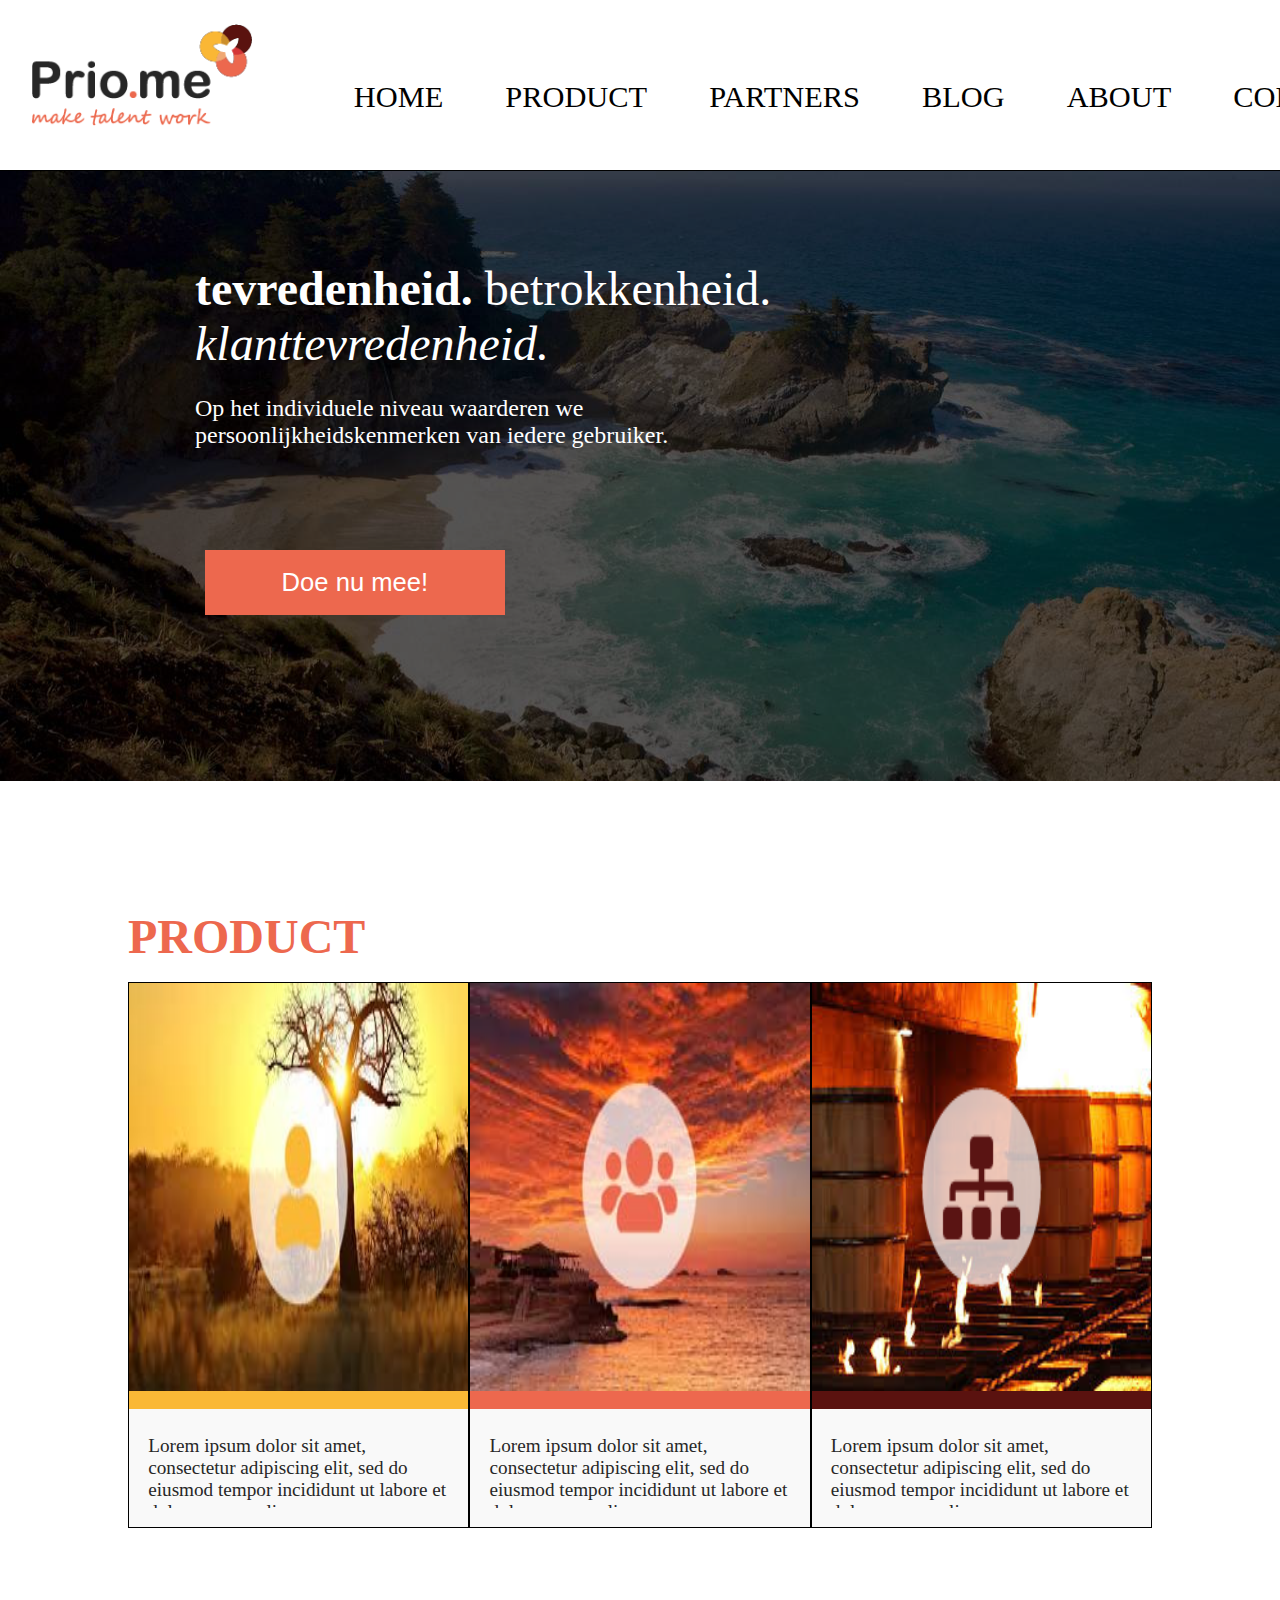
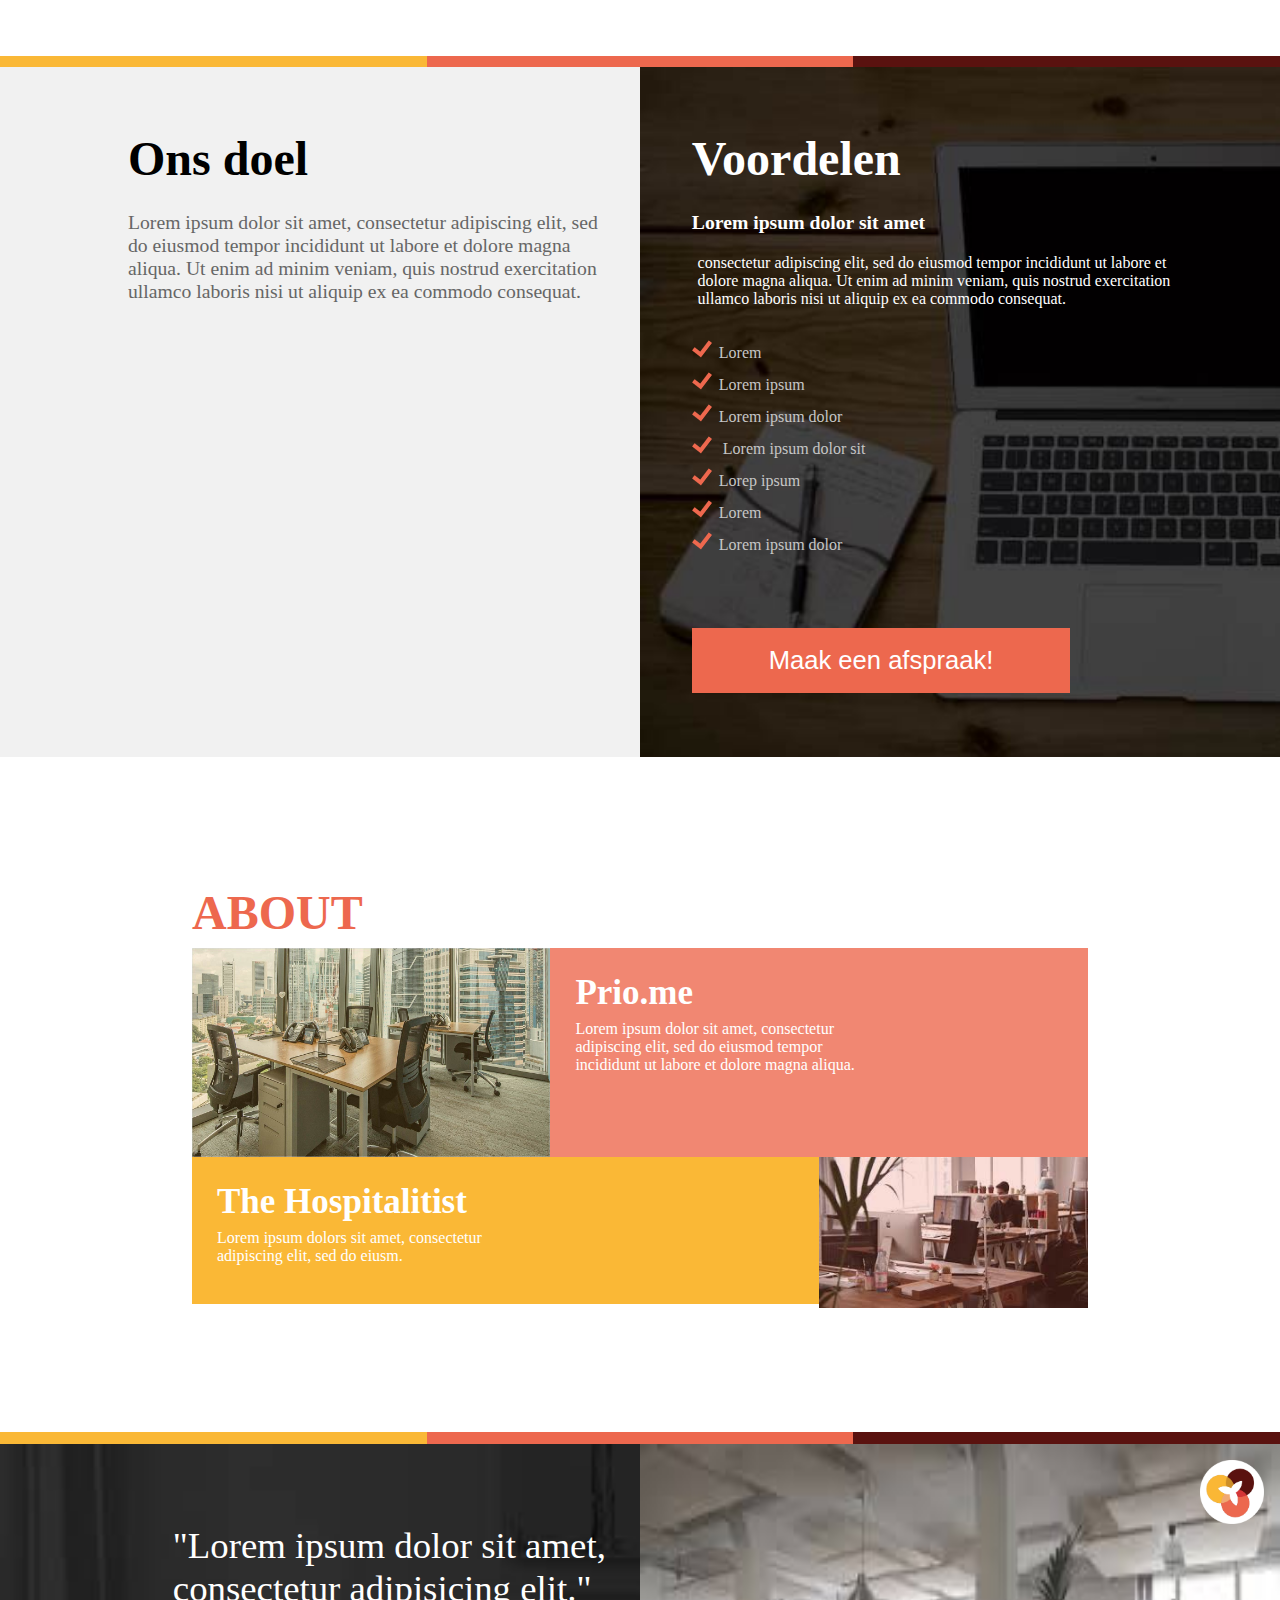
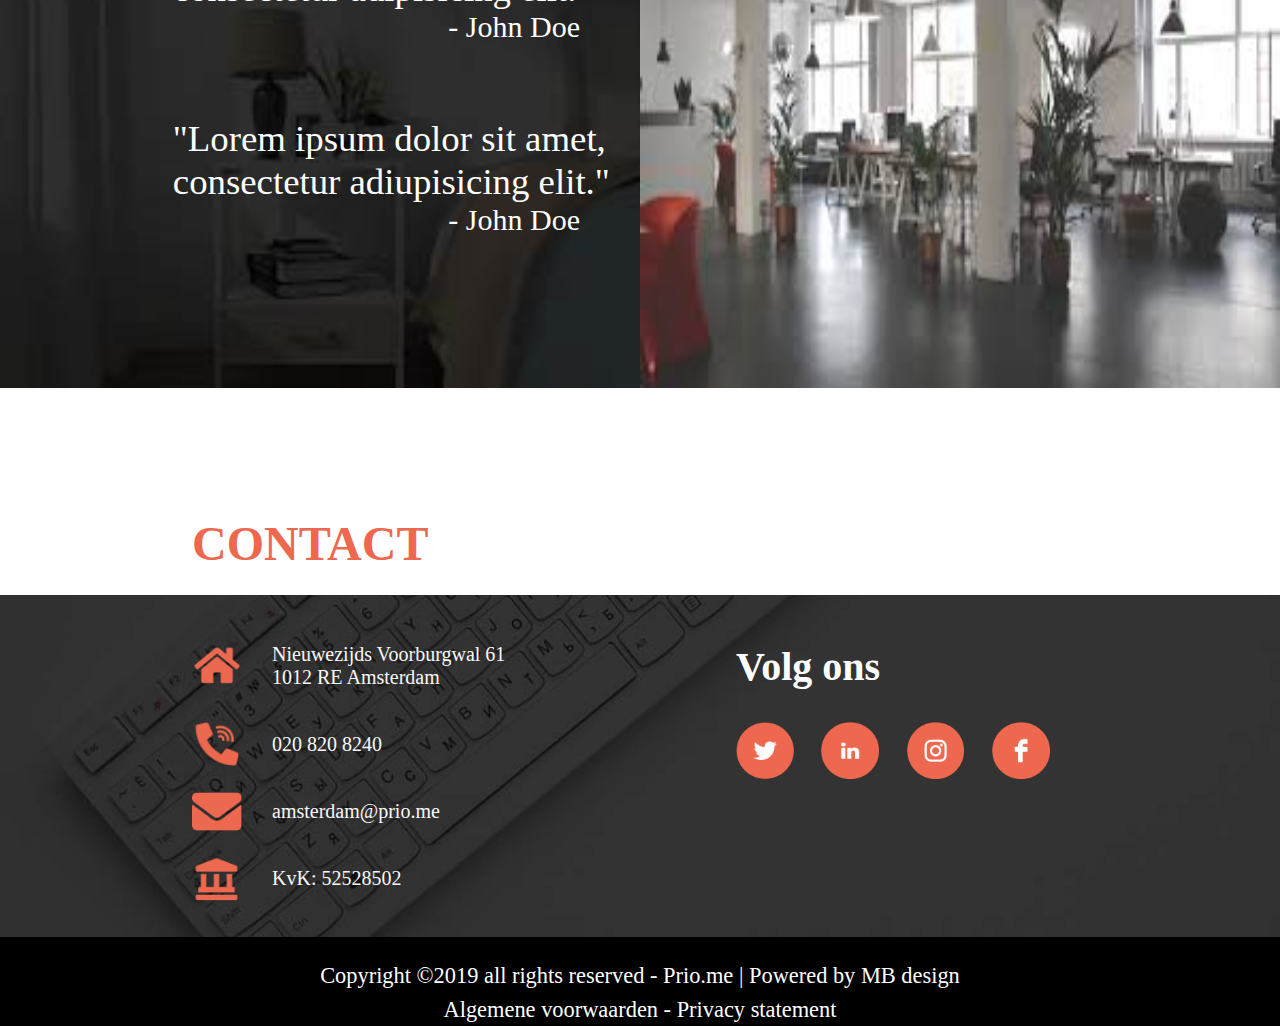
<file: index.html>
<!DOCTYPE html>
<html lang="en">
<head>
    <meta charset="UTF-8">
    <meta name="viewport" content="width=device-width, initial-scale=1">
    <title>Prio.me</title>
    <link rel="stylesheet" href="styles/style.css">
</head>
<body>
   <nav class="classic">
       <ul>
            <li><img src="img/logozwart.png" alt=""></li>
           <li><a href="index.html">HOME</a></li>
           <li><a href="product.html">PRODUCT</a></li>
           <li><a href="#partners">PARTNERS</a></li>
           <li><a href="">BLOG</a></li>
           <li><a href="#about">ABOUT</a></li>
           <li><a href="contact.html">CONTACT</a></li>
       </ul>
   </nav>
    <nav role="navigation" class="mobile">
  <div id="menuToggle">
    <!--
    A fake / hidden checkbox is used as click reciever,
    so you can use the :checked selector on it.
    -->
    <input type="checkbox" name="menu"/>

    <!--
    Some spans to act as a hamburger.

    They are acting like a real hamburger,
    not that McDonalds stuff.
    -->
    <span></span>
    <span></span>
    <span></span>

    <!--
    Too bad the menu has to be inside of the button
    but hey, it's pure CSS magic.
    -->
    <ul id="menu">
      <a href="#"><li>Home</li></a>
      <a href="#"><li>About</li></a>
      <a href="#"><li>Info</li></a>
      <a href="#"><li>Contact</li></a>
      <a href="https://erikterwan.com/" target="_blank"><li>Show me more</li></a>
    </ul>
   </div>
  <img src="img/logozwart.png" alt="">
  <img src="img/engels.png" alt="">
</nav>



    <section class="welcome">
       <p><b>tevredenheid.</b> betrokkenheid. <i>klanttevredenheid.</i> </p>
       <p>Op het individuele niveau waarderen we persoonlijkheidskenmerken van iedere gebruiker.</p>
       <button>Doe nu mee!</button>
   </section>
    <section class="triplets">
      <h2>PRODUCT</h2>
       <article>
           <img src="img/gelefoto.jpg" alt="">
           <p>Lorem ipsum dolor sit amet, consectetur adipiscing elit, sed do eiusmod tempor incididunt ut labore et dolore magna aliqua. </p>
       </article>
       <article>
           <img src="img/rozefoto.jpg" alt="">
           <p>Lorem ipsum dolor sit amet, consectetur adipiscing elit, sed do eiusmod tempor incididunt ut labore et dolore magna aliqua. </p>
       </article>
       <article>
           <img src="img/bruinefoto.png" alt="">
           <p>Lorem ipsum dolor sit amet, consectetur adipiscing elit, sed do eiusmod tempor incididunt ut labore et dolore magna aliqua.</p>
       </article>
   </section>
    <section class="kleuren">
       <article class="geel"><p>hallo</p></article>
       <article class="roze"><p>hallo</p></article>
       <article class="bruin"><p>hallo</p></article>
   </section>
    <section class="blabla">
       <article>
           <h2>Ons doel</h2>
           <p>Lorem ipsum dolor sit amet, consectetur adipiscing elit, sed do eiusmod tempor incididunt ut labore et dolore magna aliqua. Ut enim ad minim veniam, quis nostrud exercitation ullamco laboris nisi ut aliquip ex ea commodo consequat.</p>
       </article>
       <article>
           <h2>Voordelen</h2>
           <p><b>Lorem ipsum dolor sit amet</b></p>
           <p>consectetur adipiscing elit, sed do eiusmod tempor incididunt ut labore et dolore magna aliqua. Ut enim ad minim veniam, quis nostrud exercitation ullamco laboris nisi ut aliquip ex ea commodo consequat.</p>
           <ul>
               <li>Lorem</li>
               <li>Lorem ipsum</li>
               <li>Lorem ipsum dolor</li>
               <li> Lorem ipsum dolor sit</li>
               <li>Lorep ipsum</li>
               <li>Lorem</li>
               <li>Lorem ipsum dolor</li>
           </ul>
           <button>Maak een afspraak!</button>
       </article>
   </section>
    <section class="about" id="about">
       <h2>ABOUT</h2>
       <img src="img/office.jpg" alt="">
       <article>
       <h3>Prio.me</h3>
       <p>Lorem ipsum dolor sit amet, consectetur adipiscing elit, sed do eiusmod tempor incididunt ut labore et dolore magna aliqua.</p>
       </article>
       <article>
       <h3>The Hospitalitist</h3>
       <p>Lorem ipsum dolors sit amet, consectetur adipiscing elit, sed do eiusm.</p>
       </article>
       <img src="img/office2.jpg" alt="">
   </section>
    <section class="kleuren">
       <article class="geel"><p>hallo</p></article>
       <article class="roze"><p>hallo</p></article>
       <article class="bruin"><p>hallo</p></article>
   </section>
    <section class="quotes">
        <article>
            <p>"Lorem ipsum <b>dolor sit amet</b>, consectetur adipisicing elit."</p>
            <p>- John Doe</p>
            <p>"Lorem ipsum dolor sit amet, <b>consectetur adiupisicing</b> elit."</p>
            <p>- John Doe</p>
        </article>
        <article>
           <img src="img/loslogometwit.png" alt="">
            <img src="img/office%20background2.jpeg" alt="">

        </article>
    </section>
    <section class="partners" id="partners">
      <h2>PARTNERS</h2>
      <button></button><button></button>
       <ul>
           <li><img src="img/linkedin%20.png" alt=""></li>
           <li><img src="img/partner2.png" alt=""></li>
           <li><img src="img/partner3.jpg" alt=""></li>
           <li><img src="img/partner4.png"
            alt=""></li>
       </ul>
    </section>
    <section class="info">
        <h2>CONTACT</h2>
        <section class="infos">
           <article>
                <ul>
                    <li>Nieuwezijds Voorburgwal 61 <br>
                    1012 RE Amsterdam</li>
                    <li>020 820 8240</li>
                    <li>amsterdam@prio.me</li>
                    <li>KvK: 52528502</li>
                </ul>
        </article>
        <article class="socials">
            <h3>Volg ons</h3>
            <ul>
                <li><img src="img/twitter.png" alt=""></li>
                <li><img src="img/linkedinsocial.png" alt=""></li>
                <li><img src="img/insta.png" alt=""></li>
                <li><img src="img/facebook.png" alt=""></li>
            </ul>
        </article>
        </section>
    </section>
    <footer>
            <p>Copyright ©2019 all rights reserved - Prio.me | Powered by MB design <br>
            Algemene voorwaarden - Privacy statement</p>
    </footer>
</body>
</html>
</file>
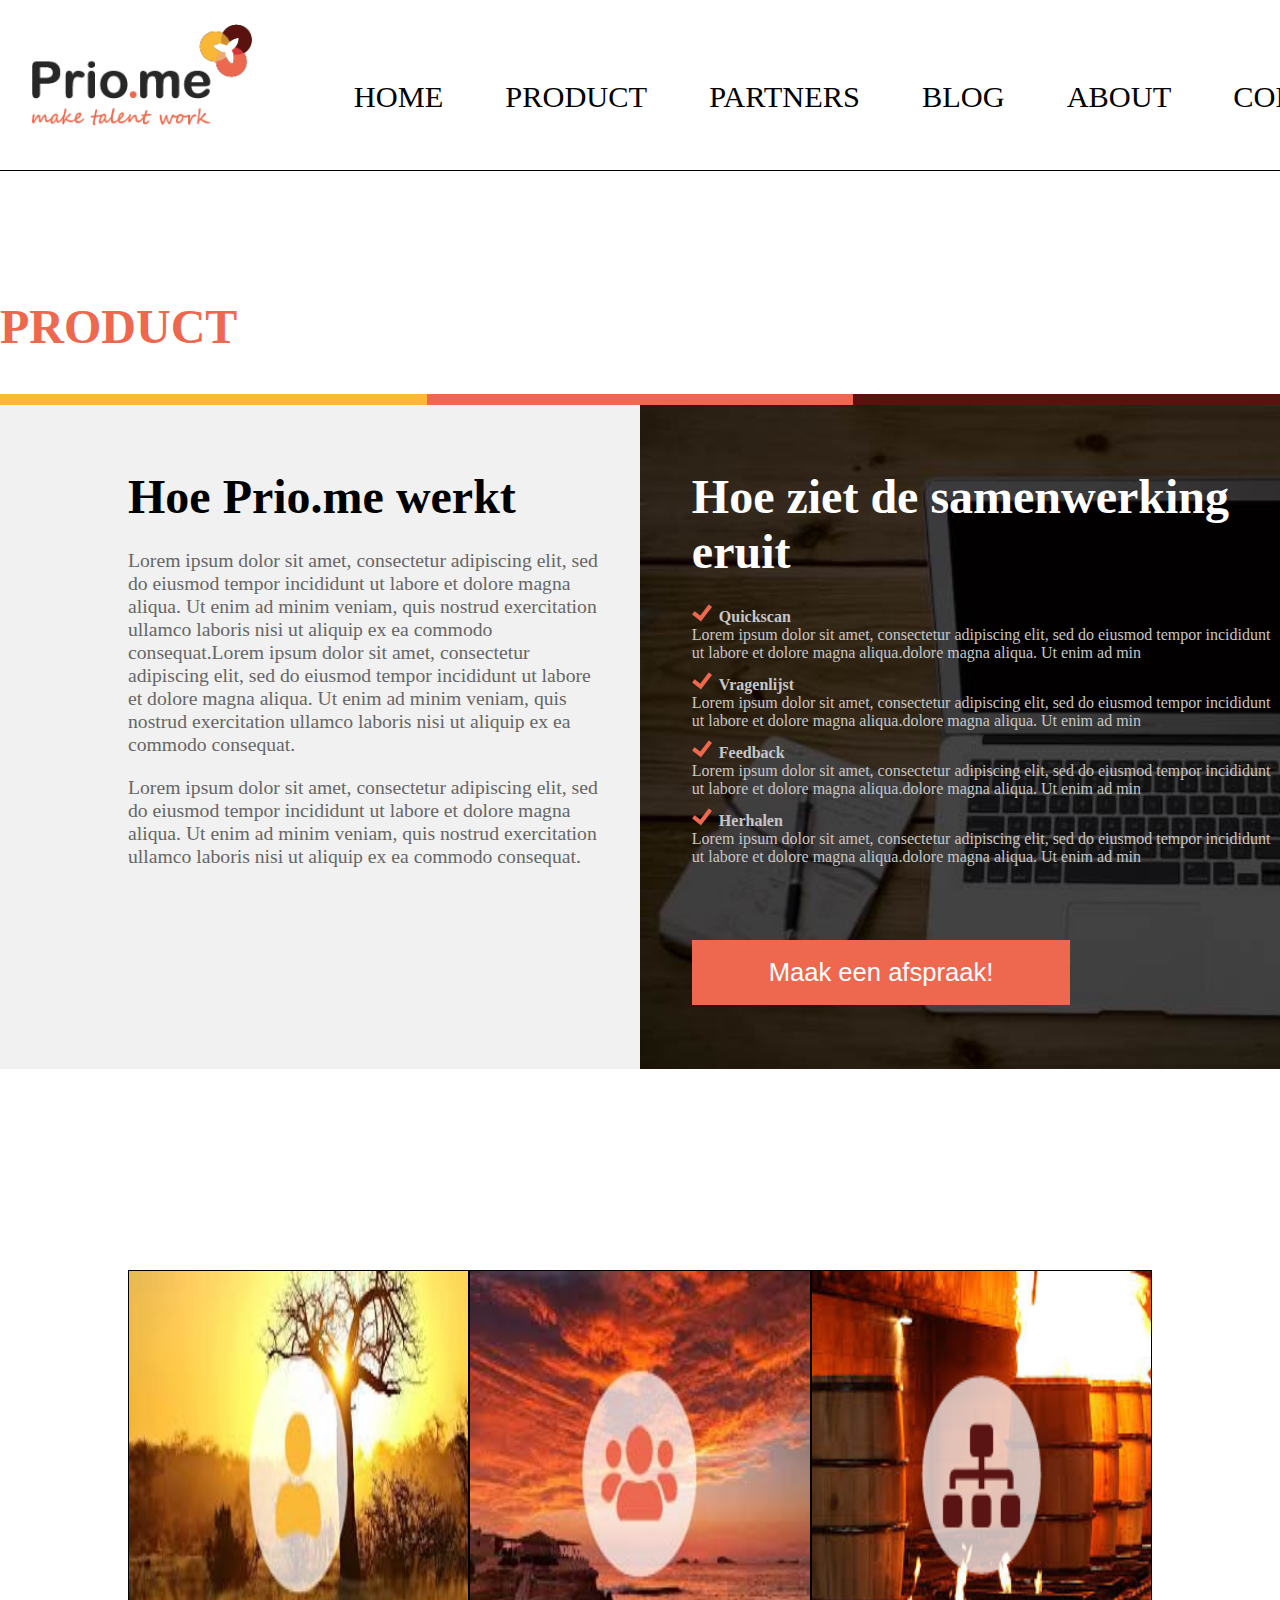
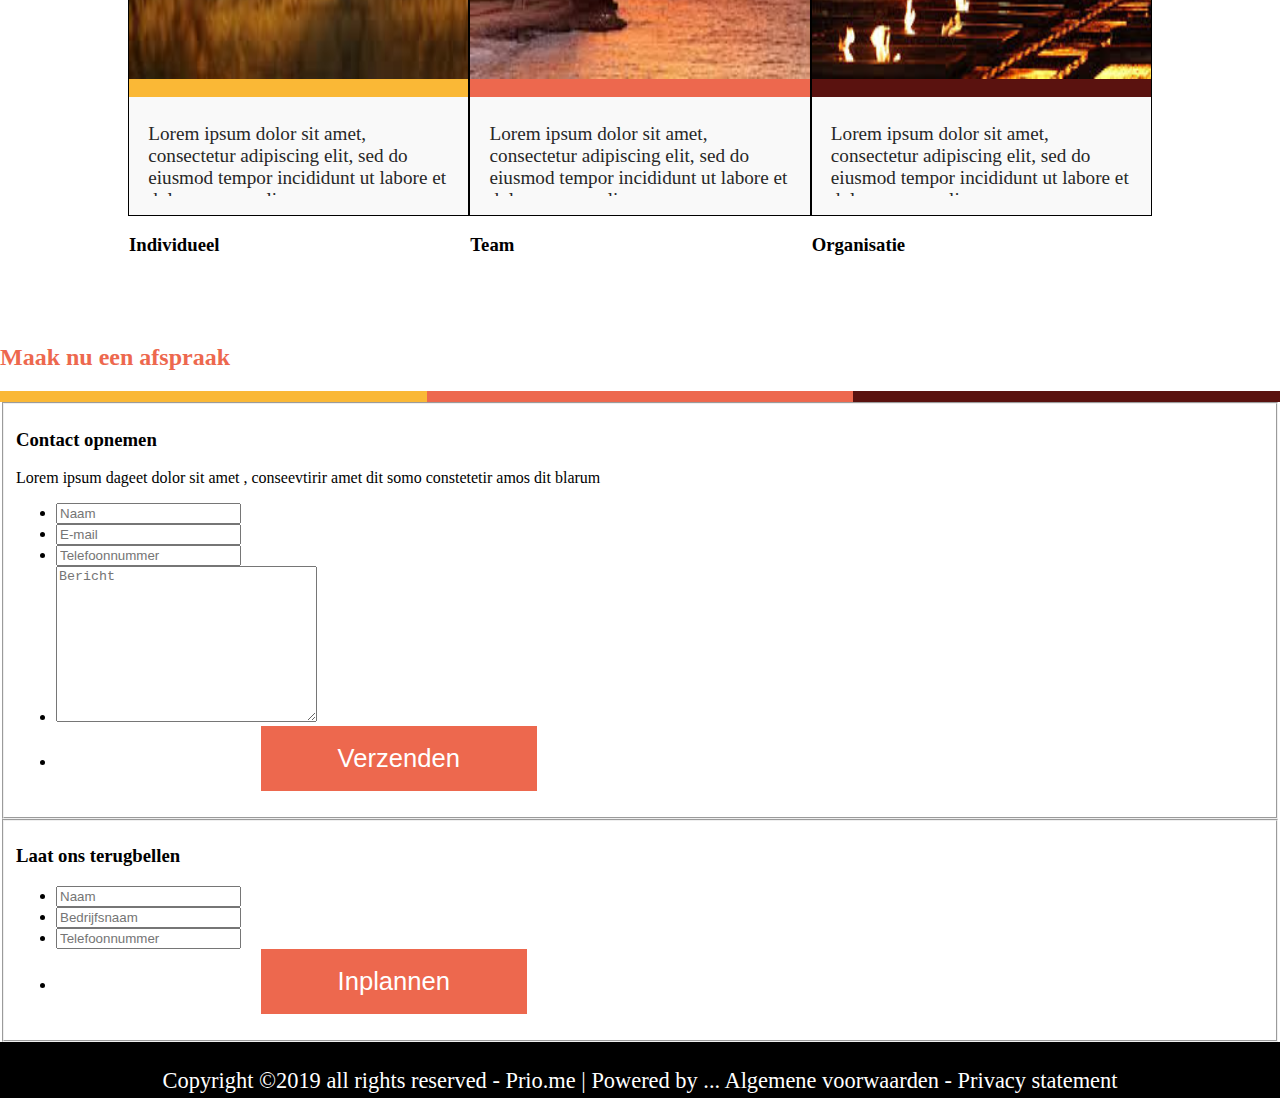
<file: product.html>
<!DOCTYPE html>
<html lang="en">
<head>
    <meta charset="UTF-8">
    <title>Product</title>
    <link rel="stylesheet" href="styles/product.css">
</head>
<body>
    <nav>
       <ul>
            <li><img src="img/logozwart.png" alt=""></li>
           <li><a href="index.html">HOME</a></li>
           <li><a href="product.html">PRODUCT</a></li>
           <li><a href="#partners">PARTNERS</a></li>
           <li><a href="">BLOG</a></li>
           <li><a href="#about">ABOUT</a></li>
           <li><a href="contact.html">CONTACT</a></li>
       </ul>
   </nav>
   <h2 class="start">PRODUCT</h2>
   <section class="kleuren">
       <article class="geel"><p>hallo</p></article>
       <article class="roze"><p>hallo</p></article>
       <article class="bruin"><p>hallo</p></article>
   </section>
   <section class="blabla">
       <article>
           <h2>Hoe Prio.me werkt</h2>
           <p>Lorem ipsum dolor sit amet, consectetur adipiscing elit, sed do eiusmod tempor incididunt ut labore et dolore magna aliqua. Ut enim ad minim veniam, quis nostrud exercitation ullamco laboris nisi ut aliquip ex ea commodo consequat.Lorem ipsum dolor sit amet, consectetur adipiscing elit, sed do eiusmod tempor incididunt ut labore et dolore magna aliqua. Ut enim ad minim veniam, quis nostrud exercitation ullamco laboris nisi ut aliquip ex ea commodo consequat.</p>
           <p>Lorem ipsum dolor sit amet, consectetur adipiscing elit, sed do eiusmod tempor incididunt ut labore et dolore magna aliqua. Ut enim ad minim veniam, quis nostrud exercitation ullamco laboris nisi ut aliquip ex ea commodo consequat.</p>
       </article>
       <article>
           <h2>Hoe ziet de samenwerking eruit</h2>
           <ul>
               <li><b>Quickscan</b><br>Lorem ipsum dolor sit amet, consectetur adipiscing elit, sed do eiusmod tempor incididunt ut labore et dolore magna aliqua.dolore magna aliqua. Ut enim ad min</li>
               <li><b>Vragenlijst</b><br>Lorem ipsum dolor sit amet, consectetur adipiscing elit, sed do eiusmod tempor incididunt ut labore et dolore magna aliqua.dolore magna aliqua. Ut enim ad min</li>
               <li><b>Feedback</b><br>Lorem ipsum dolor sit amet, consectetur adipiscing elit, sed do eiusmod tempor incididunt ut labore et dolore magna aliqua.dolore magna aliqua. Ut enim ad min</li>
               <li><b>Herhalen</b><br>Lorem ipsum dolor sit amet, consectetur adipiscing elit, sed do eiusmod tempor incididunt ut labore et dolore magna aliqua.dolore magna aliqua. Ut enim ad min</li>
           </ul>
           <button>Maak een afspraak!</button>
       </article>
   </section>
   <section class="triplets">
       <article>
           <img src="img/gelefoto.jpg" alt="">
           <h3>Individueel</h3>
           <p>Lorem ipsum dolor sit amet, consectetur adipiscing elit, sed do eiusmod tempor incididunt ut labore et dolore magna aliqua. </p>
       </article>
       <article>
          <h3>Team</h3>
           <img src="img/rozefoto.jpg" alt="">
           <p>Lorem ipsum dolor sit amet, consectetur adipiscing elit, sed do eiusmod tempor incididunt ut labore et dolore magna aliqua. </p>
       </article>
       <article>
          <h3>Organisatie</h3>
           <img src="img/bruinefoto.png" alt="">
           <p>Lorem ipsum dolor sit amet, consectetur adipiscing elit, sed do eiusmod tempor incididunt ut labore et dolore magna aliqua.</p>
       </article>
   </section>
   <h2 class="pre">Maak nu een afspraak</h2>
   <section class="kleuren">
       <article class="geel"><p>hallo</p></article>
       <article class="roze"><p>hallo</p></article>
       <article class="bruin"><p>hallo</p></article>
   </section>
  <section class="afspraak">
   <fieldset class="contact">
     <form action="reactie.html">
     <h3>Contact opnemen</h3>
     <p>Lorem ipsum dageet dolor sit amet , conseevtirir amet dit somo constetetir amos dit blarum  </p>
     <ul>
         <li><input type="text" placeholder="Naam" name="naam"></li>
         <li><input type="text" placeholder="E-mail"></li>
         <li><input type="text" placeholder="Telefoonnummer"></li>
         <li><textarea name="bericht" class="text" placeholder="Bericht" id="" cols="30" rows="10"></textarea></li>
         <li><button type="submit">Verzenden</button></li>
     </ul>
      </form>
       </fieldset>
       <fieldset class="bellen">
          <form action="reactie.html">
          <h3>Laat ons terugbellen</h3>
          <ul>
              <li><input type="text" placeholder="Naam"></li>
              <li><input type="text" placeholder="Bedrijfsnaam"></li>
              <li><input type="text" placeholder="Telefoonnummer"></li>
              <li><button type="submit">Inplannen</button></li>
          </ul>
           </form>
       </fieldset>
</section>
<footer>
        <p>Copyright ©2019 all rights reserved - Prio.me | Powered by ...
        Algemene voorwaarden - Privacy statement</p>
</footer>
</body>
</html>
</file>
<file: styles/style.css>
body {
    font-family: Calibri;
    margin: 0em;
    padding: 0em;
    background-color: white;

}

nav.classic {
    border-bottom: 1px solid black;
    background-color: white;
    margin-top: 0em;
    padding-top: 0em;
    max-width: 100vw;
}
nav.mobile {
    display: none;
}

nav ul {
    list-style: none;
    display: flex;
    max-width: 100vw;
    margin-bottom: 0em;
}

nav ul li {
    padding-top: 4em;
    padding-right: 5%;
}

nav ul li:last-of-type {
    padding-right: 0;
}

nav ul li img {
    position: relative;
    bottom: 2.5em;
    padding-left: 0;
    margin-left: 0;
    right: 2.5em;
    height: 8vw;
    width: auto;
    margin-right: 0em;
    padding-right: 0;
}

nav ul li a {
    font-size: 1.9em;
    text-decoration: none;
    color: black;
}

nav ul li:first-of-type {
    padding-top: 3em;
    padding-left: 2em;
}

nav ul li a:active {
    color: #ed684E;
    text-decoration: underline;
}

nav ul li a:hover {
    color: #ED684E;
}
nav ul li:nth-of-type(2) {
    padding-left: 0'

}
section.welcome {
    width: 100vw;
    background-color: black;
    background-image: url(../img/headerfoto.png);
    background-repeat: no-repeat;
    background-size: cover;
    margin-bottom: 10%;

}

.welcome p:first-of-type {
    color: white;
    margin-left: 195px;
    padding-top: 7%;
    font-size: 3em;
    width: 50%;
    margin-bottom: 0em;
    margin-top: 0;
}

.welcome p:nth-of-type(2) {
    color: white;
    margin-left: 195px;
    font-size: 1.5em;
    width: 50%;
}

.welcome h2 {
    padding-top: 4em;
}

.welcome button {
    margin-top: 3em;
    margin-bottom: 13%;
}

h2 {
    color: #ED684E;
}

button {
    padding: 0.7em 3em;
    background-color: #ED684E;
    border: none;
    color: white;
    font-size: 1.6em;
    margin-left: 8em;
}

.triplets {
    display: grid;
    grid-template-columns: 1fr 1fr 1fr;
    grid-template-rows: 73px 90%;
    margin-left: 10%;
    margin-right: 10%;
    margin-bottom: 10%;

}

.triplets article {
    display: inline;
    height: auto;
    height: 34em;
    border: 1px solid black;
}

.triplets article p {
    padding: 25px;
    overflow: hidden;
}

.triplets article:first-of-type {
    grid-area: 2/1/3/2;
}

.triplets article:first-of-type img {
    border-bottom: 18px solid #FAB836;
    height: 100%;
    width: 100%
}

.triplets article:nth-of-type(2) {
    grid-area: 2/2/3/3;
}

.triplets article:nth-of-type(2) img {
    border-bottom: 18px solid #ED684E;
    height: 100%;
    width: 100%;
}

.triplets article:last-of-type {
    grid-area: 2/3/3/4;
}

.triplets article:last-of-type img {
    border-bottom: 18px solid #5A120F;
    height: 100%;
    width: 100%;
}

.triplets h2 {
    font-size: 3em;
    margin-top: 0em;
    padding-bottom: 0em;
}

.triplets article {
    display: grid;
    grid-template-columns: 100%;
    grid-template-rows: 75% 25%;
    background-color: #F9F9F9;
}

.triplets article img {
    grid-area: 1/1/2/2;
}

.triplets article p {
    grid-area: 2/1/3/2;
    padding-left: 1em;
    padding-right: 1em;
    font-size: 1.2em;
    color: #272727;
}

.kleuren {
    display: grid;
    grid-template-columns: 1fr 1fr 1fr;
}

.kleuren article {

    margin: 0em;
    padding: 0em;
    height: 0.7em;
}

.kleuren article p {
    visibility: hidden;
}

.geel {
    background-color: #FAB836;
}

.roze {
    background-color: #ED684E;
}

.bruin {
    background-color: #5A120F;
}

.blabla {
    width: 100vw;
    display: grid;
    grid-template-columns: 1fr 1fr;
    grid-template-rows: 100%;
    margin-bottom: 10%;
    height: auto;
}

.blabla article:first-of-type {
    grid-area: 1/1/2/2;
    background-color: #f1f1f1;
    color: #666666;
}

.blabla article:last-of-type {
    grid-area: 1/2/2/3;
    background-color: black;
    color: #c6c6c6;
    background-image: url(../img/laptop.jpg);
    background-repeat: no-repeat;
    background-size: cover;


}

.blabla article:first-of-type h2 {
    padding-left: 20%;
    color: black;
    font-size: 3em;
    padding-top: 4rem;
    padding-bottom: 25px;
    margin-bottom: 0;
    margin-top: 0;
}

.blabla article:first-of-type p {
    padding-left: 20%;
    padding-right: 2em;
    padding-top: 0em;
    margin-top: 0em;
    font-size: 1.23em;
    overflow: hidden;
}

.blabla article:last-of-type h2 {
    font-size: 3em;
    padding-left: 8.1%;
    padding-top: 4rem;
    color: white;
    padding-bottom: 25px;
    margin-bottom: 0;
    margin-top: 0;
}

.blabla article:last-of-type p:first-of-type {
    color: white;
    padding-right: 20%;
    padding-left: 8.1%;
    padding-top: 0;
    margin-top: 0;
    font-size: 1.23em
}

.blabla article:last-of-type p:last-of-type {
    color: white;
    padding-right: 20%;
    padding-left: 3.6em;
    padding-top: 0;
    margin-top: 0;
    margin-bottom: 0;
}

.blabla article:last-of-type ul {
    list-style-image: url(../img/checkmark.png);
    list-style-position: inside;
    padding-left: 8.1%;
    margin-top: 0em;
    margin-bottom: 0em;
    padding-bottom: 4rem;
}

.blabla article:last-of-type button {
    margin-left: 8.1%;
    margin-top: 0em;
    margin-bottom: 10%;
}

.blabla article:last-of-type p:last-of-type {
    padding-bottom: 2em;
    font-weight: 100;
    padding-right: 15%;
}

.blabla article:last-of-type p:first-of-type {
    font-weight: 900;
}

.blabla article:last-of-type ul li {
    margin-bottom: 10px;
}

.about {
    display: grid;
    grid-template-columns: 4fr 3fr 3fr;
    grid-template-rows: 15% 50% 35%;
    margin-left: 15%;
    margin-right: 15%;
    margin-bottom: 10%;

}

.about img:first-of-type {
    grid-area: 2/1/3/2;
    width: 100%;
    height: 100%
}

.about h2 {
    font-size: 3em;
    grid-area: 1/1/2/4;
    margin-top: 0;
}

.about article:first-of-type {
    grid-area: 2/2/3/4;
    background-color: #F18772;
    color: white;
}

.about article:last-of-type {
    grid-area: 3/1/4/3;
    color: white;
    background-color: #FAB836;
    height: 100%;
}

.about img:last-of-type {
    grid-area: 3/3/4/4;
    width: 100%;
}

.about article:first-of-type p {
    padding-right: 14em;
    margin-right: 0;
    padding-bottom: 9%
}

.about article:last-of-type p {
    padding-right: 19em;
    margin-bottom: 2em;
}

.about article h3 {
    color: white;
    padding-left: 1em;
    font-size: 35px;
    padding-top: 25px;
    padding-left: 25px;
    padding-bottom: 0.2em;
    margin-bottom: 0;
    margin-top: 0;
    margin-left: 0;
}

.about article p {
    padding-left: 25px;
    padding-top: 0;
    margin-top: 0;
    margin-bottom: 0;
}

.quotes {
    display: grid;
    grid-template-columns: 1fr 1fr;
    height: 34em;
    margin-bottom: 10%;
}

.quotes article:first-of-type {
    background-color: black;
    color: white;
    font-size: 3em;
    font-weight: 100;
    background-image: url(../img/random.jpg);
    background-repeat: no-repeat;
    background-size: cover;
}

.quotes article:last-of-type img:last-of-type {
    width: 100%;
    height: 100%;
}

.quotes article:nth-of-type(2) img:first-of-type {
    height: 4em;
    width: 4em;
    position: absolute;
    right: 1em;
    padding-top: 1em;

}

.quotes article:first-of-type p:first-of-type {
    padding-top: 5rem;
    font-size: 2.3rem;
    margin-top: 0px !important;
    margin-bottom: 0px;
    font-weight: 100;
    padding-left: 27%;
    margin-right: 0em;
}

.quotes article:first-of-type p:nth-of-type(2) {
    font-size: 30px;
    text-align: right;
    padding-right: 2rem;
    margin-top: 0em;
    padding-right: 2em;
}

.quotes article:first-of-type p:nth-of-type(3) {
    padding-top: 1em;
    margin-bottom: 0em;
    font-weight: 100;
    font-size: 2.3rem;
    padding-left: 27%;
    margin-right: 0;
}

.quotes article:first-of-type p:last-of-type {
    font-size: 30px;
    text-align: right;
    padding-right: 2em;
    margin-top: 0em;
}

.quotes article:first-of-type b {
    font-weight: 500;
}

.partners h2 {
    font-size: 3em;
    margin-left: 15%;
    padding-bottom: 4rem;
    margin-bottom: 0;
}

.partners ul {
    list-style: none;
    display: flex;
    justify-content: space-between;
    margin-left: 220px;
    margin-right: 220px;
    padding: 0em;
    margin-top: 0;
    margin-bottom: 0;
}

.partners li {
    display: inline-block;
    margin-right: 0em;
    margin-left: 0em;
    padding-left: 0em;
}

.partners ul li img {
    height: 3em;
    width: auto;
}

.partners {
    margin-bottom: 150px;
    display: none;
}


.partners button {
    background-color: white;
    padding: 2em 2em;
    position: absolute;
    margin: 0em;
    border: 1px solid black;
    border-radius: 50%;
    display: none;
}

.partners button:first-of-type {
    left: 3em;
    background-image: url(../img/arrowleft.png);
    background-size: 33%;
    background-position: center;
    background-repeat: no-repeat;
    border: none;
}

.partners button:last-of-type {
    right: 4em;
    background-image: url(../img/arrowright.png);
    background-size: 33%;
    background-position: center;
    background-repeat: no-repeat;
    border: none;

}


.infos {
    background-color: lightgrey;
    display: grid;
    grid-template-columns: 50% 50%;
    background-image: url(../img/toetsenbord.jpg);
    background-size: cover;
    background-repeat: no-repeat;
    background-position: center;
    color: white;
}

.info h2 {
    font-size: 3em;
    padding-left: 15%;
    padding-bottom: 1.5rem;
    margin-bottom: 0;
    margin-top: 0;
}

.infos ul {
    list-style: none;
    padding-left: 30%;
    margin-top: 0;

}

.infos article:first-of-type {
    grid-area: 1/1/2/2;
}

.socials {
    grid-area: 1/2/2/3;
}

.infos article:first-of-type ul li {
    font-size: 20px;
    color: #f8f8f8;
    font-weight: 100;
    padding-left: 4em;
    padding-bottom: 22px;
    padding-top: 22px;
}

.infos article:first-of-type ul {
    padding-top: 26px;
    padding-bottom: 25px;
    margin-bottom: 0;
}

.infos article:first-of-type ul li:first-of-type {
    background-image: url(../img/huis.png);
    background-repeat: no-repeat;
    background-size: 2.5em;
    background-position: left;

}

.infos article:first-of-type ul li:nth-of-type(2) {
    background-image: url(../img/telefoonoranje.png);
    background-repeat: no-repeat;
    background-size: 2.5em;
    overflow: visible;
    background-position: left;
}

.infos article:first-of-type ul li:nth-of-type(3) {
    background-image: url(../img/emailoranje.png);
    background-repeat: no-repeat;
    background-size: 2.5em;
    background-position: left;
}

.infos article:first-of-type ul li:last-of-type {
    background-image: url(../img/griek.png);
    background-repeat: no-repeat;
    background-size: 2.5em;
    background-position: left;
}

.socials {
    padding-left: 15%;
    padding-right: 15%;
}

.socials h3 {
    font-size: 2.5em;
    padding-top: 3rem;
    margin-top: 0;
    margin-bottom: 2rem;
}

.socials ul {
    display: flex;
    padding-left: 0;
    justify-content: space-between;
    width: 70%;
}

.socials ul li {
    padding-right: 0%;
}

.socials ul li img {
    height: 3.6em;
}

footer {
    margin-bottom: auto;
    background-color: black;
    color: white;
    font-size: 1.4em;
    font-weight: 100;
    overflow: hidden;
}

footer p {
    margin: auto;
    text-align: center;

    overflow: hidden;
    padding-top: 1em;
    line-height: 1.5em;
}





@media (min-width: 100px) and (max-width: 480px) {
    nav.mobile {
        height: 80px;
    }
    nav.mobile img:first-of-type {
        position: absolute;
        width: 30%;
        top: 4px;
        left: 35%;
    }
    nav.mobile img:last-of-type {
        display: none;
    }
    span {
        margin-right: 0;
    }

    a:hover
{
  color: tomato;
}

#menuToggle
{
  display: block;
  position: relative;
  top: 29px;
  left:25px;

}

#menuToggle input
{
  display: block;
  width: 40px;
  height: 32px;
  position: absolute;
  top: -7px;
  left: -5px;

  cursor: pointer !important;

  opacity: 0;
  z-index: 2;
}

#menuToggle input:active {
    border: none;
}

#menuToggle span
{
  display: block;
  width: 33px;
  height: 4px;
  margin-bottom: 5px;
  position: relative;

  background: black;
  border-radius: 3px;
  cursor: pointer !important;

  z-index: 2;

  transform-origin: 4px 0px;

  transition: transform 0.5s cubic-bezier(0.77,0.2,0.05,1.0),
              background 0.5s cubic-bezier(0.77,0.2,0.05,1.0),
              opacity 0.55s ease;
}

#menuToggle span:first-child
{
  transform-origin: 0% 0%;
}

#menuToggle span:nth-last-child(2)
{
  transform-origin: 0% 100%;
}

#menuToggle input:checked ~ span
{
  opacity: 1;
  transform: rotate(45deg) translate(-2px, -1px);
  background: #232323;
}

#menuToggle input:checked ~ span:nth-last-child(3)
{
  opacity: 0;
  transform: rotate(0deg) scale(0.2, 0.2);
}

#menuToggle input:checked ~ span:nth-last-child(2)
{
  transform: rotate(-45deg) translate(0, -1px);
}

#menu
{
  position: absolute;
  width: 300px;
  margin: -100px 0 0 -50px;
  padding: 50px;
  padding-top: 125px;

  background: #ededed;
  list-style: none;
    z-index: 1;


  transform-origin: 0% 0%;
  transform: translate(-100%, 0);

  transition: transform 0.5s cubic-bezier(0.77,0.2,0.05,1.0);
}

#menu li
{
  padding: 10px 0;
  font-size: 22px;
}

#menuToggle input:checked ~ ul
{
  transform: none;
}


    h2 {
        font-size: 2em !important;
    }

    button {
        padding: 0.6em 0.9em;
        font-size: 1.3em;
    }

    .welcome p:first-of-type {
        font-size: 2em;
        padding-left: 0;
        margin-left: 10%;
    }

    .welcome p:last-of-type {
        font-size: 1em;
        margin-left: 10%;
    }

    .welcome button {
        margin-left: 10%;
        padding: 0.5em 1.5em;
    }

    nav.classic {
        display: none;
    }
    nav.mobile {
        display: block;
    }

    .triplets {
        display: grid;
        grid-template-rows: 5em 4fr 4fr 4fr;
        grid-template-columns: 100%;
        margin-left: 10%;
        margin-right: 10%;
        margin-bottom: 15%;
    }

    .triplets article:first-of-type {
        grid-area: 2/1/3/2;
    }

    .triplets article:nth-of-type(2) {
        grid-area: 3/1/4/2;
    }

    .triplets article:last-of-type {
        grid-area: 4/1/5/2;
    }

    .triplets article {
        margin-top: 5%;
        display: grid;
        grid-template-columns: 100%;
        grid-template-rows: 50% 50%;
        height: 20em
    }

    .triplets h2 {
        margin-bottom: 0;
        padding-bottom: 0;
        margin-top: 0;
    }

    .triplets article p {
        margin-bottom: 0;
        padding-bottom: 0;
        height: 5em;
    }

    .blabla {
        display: grid;
        grid-template-rows: 1fr 0.5fr;
        grid-template-columns: 100%;
        margin-bottom: 15%;
    }

    .blabla article:first-of-type {
        grid-area: 2/1/3/2;
        background-color: #f1f1f1;
    }

    .blabla article:first-of-type h2 {
        padding-left: 15%;
    }

    .blabla article:first-of-type p {
        margin-bottom: 0;
        padding-left: 15%;
    }

    .blabla article:last-of-type {
        grid-area: 1/1/2/2;
        padding-left: 15%;
    }

    .blabla article:last-of-type h2 {
        padding-left: 0;
    }

    .blabla article:last-of-type p {
        padding-left: 0;
    }

    .blabla article:last-of-type p:last-of-type {
        padding-left: 0;
    }

    .blabla article:last-of-type ul {
        padding-left: 0;
    }

    .blabla article:last-of-type button {
        margin-left: 0;
    }

    .about {
        display: grid;
        grid-template-columns: 100%;
        grid-template-rows: 5em 10em 10em 10em 10em;
    }

    .about img:first-of-type {
        grid-area: 2/1/3/2;
    }

    .about img:last-of-type {
        grid-area: 4/1/5/2;
        height: 100%
    }

    .about article:first-of-type {
        grid-area: 3/1/4/2;
    }

    .about article:last-of-type {
        grid-area: 5/1/6/2;
    }

    .about article:first-of-type p {
        padding-right: 10%;
        padding-bottom: 0;
        margin-bottom: 0;
        overflow: hidden;
    }

    .about article:last-of-type p {
        padding-right: 10%;
        padding-bottom: 0;
        margin-bottom: 0;
        overflow: hidden;
    }

    .about article h3 {
        padding-top: 0.2em
    }


    .quotes {
        height: auto;
        display: grid;
        grid-template-rows: 1fr 0.75fr;
        grid-template-columns: 100%;
        margin-bottom: 15%;
    }

    .quotes article:first-of-type {
        grid-area: 1/1/2/2;
    }

    .quotes article:last-of-type {
        grid-area: 2/1/3/2;
        height: 100%;
    }

    .quotes article:first-of-type p:first-of-type {
        padding-top: 2em;
    }

    .quotes article:first-of-type p:first-of-type,
    .quotes article:first-of-type p:nth-of-type(3) {
        font-size: 1.8rem;
        padding-left: 10%;
        padding-right: 8%;
    }

    .quotes article:first-of-type p:last-of-type,
    .quotes article:first-of-type p:nth-of-type(2) {
        padding-right: 9%;
        font-size: 1.3rem
    }

    .quotes article:first-of-type p:last-of-type {
        padding-bottom: 2em;
        margin-bottom: 0;
    }

    .partners ul {
        display: flex;
        justify-content: space-between;
        padding-left: 15%;
        margin-left: 15%;
        margin-right: 15%
    }

    .partners ul li:first-of-type {
        padding-left: 0;
        margin-left: 0;
    }

    .infos {
        display: grid;
        grid-template-rows: 1.5fr 1fr;
        grid-template-columns: 100% !important;
        background-image: url(../img/toetsenbord.jpg);
        background-size: cover;
        height: 32em;
    }

    .infos article:first-of-type {
        grid-area: 1/1/2/2;
        padding-bottom: 1em;
    }

    .infos article:first-of-type ul {
        padding-left: 15%;
        padding-right: 15%;
    }

    .infos article:first-of-type ul li {
        width: auto;
    }

    .infos article:first-of-type ul li:first-of-type {
        width: 80%;
    }

    .infos article:first-of-type ul li:nth-of-type(2) {
        text-decoration: none;
    }
    .infos article:first-of-type ul li:nth-of-type(3) {
        background-size: 2.3em;
    }

    .infos article:last-of-type {
        grid-area: 2/1/3/2;
    }

    .socials h3 {
        padding-top: 0;
        margin-bottom: 0.5em;
        font-size: 2em;
        font-weight: 500
    }

    .socials ul li img {
        height: 3em;
    }

    .socials ul li {
        padding-right: 1em
    }

    footer {
        font-size: 0.8em;
    }
}

@media (min-width: 481px) and (max-width: 767px) {}

@media (min-width: 768px) and (max-width: 1025px) {
    h2 {
        font-size: 2.5em !important;
    }

    nav {
        display: none;
    }

    section.welcome {
        margin-bottom: 10%;
    }

    .welcome p:first-of-type {
        margin-left: 10%;
        margin-right: 5%;
        padding-right: 0;
        width: auto;
    }

    .welcome p:last-of-type {
        margin-left: 10%;
        width: auto;
        margin-right: 10%;
    }

    .welcome button {
        margin-left: 10%;
    }

    .triplets {
        margin-bottom: 10%;
    }

    .triplets article {
        display: grid;
        grid-template-rows: 40% 60%;
        grid-template-columns: 100%;
        height: 30em
    }

    .triplets article p {
        margin-bottom: 0;
        height: auto;
        overflow: hidden;
    }

    .blabla {
        margin-bottom: 10%;
    }

    .blabla article:first-of-type h2,
    .blabla article:first-of-type p {
        padding-left: 20%;
    }

    .blabla article:last-of-type h2,
    .blabla article:last-of-type p {
        padding-left: 2rem !important;
        margin-right: 20%;
        padding-right: 0 !important;
    }

    .blabla article:last-of-type ul {
        padding-bottom: 2em
    }

    .blabla article:last-of-type button {
        padding: 0.6em 0.9em;
    }

    .about {
        display: grid;
        grid-template-rows: 20% 40% 40%;
        height: auto;
        margin-left: 10%;
        margin-right: 10%;
        margin-bottom: 10%;
    }

    .about article:first-of-type h3,
    .about article:last-of-type h3 {
        padding-top: 0.4em;
        padding-right: 1em
    }

    .about article:first-of-type p {
        padding-right: 2em;
        overflow: hidden;
    }

    .about article:last-of-type p {
        padding-right: 2em;
        margin-bottom: 1em;
    }

    .quotes {
        margin-bottom: 10%;
        height: auto;
    }

    .quotes article:first-of-type p:first-of-type {
        padding-top: 2em
    }

    .quotes article:first-of-type p:first-of-type,
    .quotes article:first-of-type p:nth-of-type(3) {
        padding-left: 10%;
        font-size: 2rem
    }

    .infos article:first-of-type ul {
        padding-left: 20%;
    }

    .infos article:first-of-type ul li {
        background-size: 2em !important;
        padding-left: 2.5em;
        width: 60%;
    }

    .infos article:first-of-type ul li:first-of-type {
        width: 62%;
    }

    .infos {
        display: grid;
        grid-template-columns: 60% 40%;
    }

    .socials {
        padding-left: 0;
    }

    .socials ul li {
        padding-right: 1em;
    }

    .socials ul li img {
        height: 3em;
    }
}

    a
{
  text-decoration: none;
  color: #232323;

  transition: color 0.3s ease;
}
</file>
<file: styles/product.css>
body {
    font-family: Calibri;
    margin: 0em;
    padding: 0em;
    background-color: white;

}

nav.classic {
    border-bottom: 1px solid black;
    background-color: white;
    margin-top: 0em;
    padding-top: 0em;
    max-width: 100vw;
}
nav.mobile {
    display: none;
}
nav {
    border-bottom: 1px solid black;
}

nav ul {
    list-style: none;
    display: flex;
    max-width: 100vw;
    margin-bottom: 0em;
    padding-bottom: 0px;
}

nav ul li {
    padding-top: 4em;
    padding-right: 5%;
}

nav ul li:last-of-type {
    padding-right: 0;
}

nav ul li img {
    position: relative;
    bottom: 2.5em;
    padding-left: 0;
    margin-left: 0;
    right: 2.5em;
    height: 8vw;
    width: auto;
    margin-right: 0em;
    padding-right: 0;
}

nav ul li a {
    font-size: 1.9em;
    text-decoration: none;
    color: black;
}

nav ul li:first-of-type {
    padding-top: 3em;
    padding-left: 2em;
}

nav ul li a:active {
    color: #ed684E;
    text-decoration: underline;
}

nav ul li a:hover {
    color: #ED684E;
}
nav ul li:nth-of-type(2) {
    padding-left: 0'

}
section.welcome {
    width: 100vw;
    background-color: black;
    background-image: url(../img/headerfoto.png);
    background-repeat: no-repeat;
    background-size: cover;
    margin-bottom: 10%;

}

.welcome p:first-of-type {
    color: white;
    margin-left: 195px;
    padding-top: 7%;
    font-size: 3em;
    width: 50%;
    margin-bottom: 0em;
    margin-top: 0;
}

.welcome p:nth-of-type(2) {
    color: white;
    margin-left: 195px;
    font-size: 1.5em;
    width: 50%;
}

.welcome h2 {
    padding-top: 4em;
}

.welcome button {
    margin-top: 3em;
    margin-bottom: 13%;
}

h2 {
    color: #ED684E;
}
h2.start {
    font-size: 3em;
    margin-top: 10%;
}

button {
    padding: 0.7em 3em;
    background-color: #ED684E;
    border: none;
    color: white;
    font-size: 1.6em;
    margin-left: 8em;
}

.triplets {
    display: grid;
    grid-template-columns: 1fr 1fr 1fr;
    grid-template-rows: 73px 90%;
    margin-left: 10%;
    margin-right: 10%;
    margin-bottom: 10%;

}

.triplets article {
    display: inline;
    height: auto;
    height: 34em;
    border: 1px solid black;
}

.triplets article p {
    padding: 25px;
    overflow: hidden;
}

.triplets article:first-of-type {
    grid-area: 2/1/3/2;
}

.triplets article:first-of-type img {
    border-bottom: 18px solid #FAB836;
    height: 100%;
    width: 100%
}

.triplets article:nth-of-type(2) {
    grid-area: 2/2/3/3;
}

.triplets article:nth-of-type(2) img {
    border-bottom: 18px solid #ED684E;
    height: 100%;
    width: 100%;
}

.triplets article:last-of-type {
    grid-area: 2/3/3/4;
}

.triplets article:last-of-type img {
    border-bottom: 18px solid #5A120F;
    height: 100%;
    width: 100%;
}

.triplets h2 {
    font-size: 3em;
    margin-top: 0em;
    padding-bottom: 0em;
}

.triplets article {
    display: grid;
    grid-template-columns: 100%;
    grid-template-rows: 75% 25%;
    background-color: #F9F9F9;
}

.triplets article img {
    grid-area: 1/1/2/2;
}

.triplets article p {
    grid-area: 2/1/3/2;
    padding-left: 1em;
    padding-right: 1em;
    font-size: 1.2em;
    color: #272727;
}

.kleuren {
    display: grid;
    grid-template-columns: 1fr 1fr 1fr;
}

.kleuren article {

    margin: 0em;
    padding: 0em;
    height: 0.7em;
}

.kleuren article p {
    visibility: hidden;
}

.geel {
    background-color: #FAB836;
}

.roze {
    background-color: #ED684E;
}

.bruin {
    background-color: #5A120F;
}

.blabla {
    width: 100vw;
    display: grid;
    grid-template-columns: 1fr 1fr;
    grid-template-rows: 100%;
    margin-bottom: 10%;
    height: auto;
}

.start h2 {
    font-size: 3em;
}

.blabla article:first-of-type {
    grid-area: 1/1/2/2;
    background-color: #f1f1f1;
    color: #666666;
}

.blabla article:last-of-type {
    grid-area: 1/2/2/3;
    background-color: black;
    color: #c6c6c6;
    background-image: url(../img/laptop.jpg);
    background-repeat: no-repeat;
    background-size: cover;


}

.blabla article:first-of-type h2 {
    padding-left: 20%;
    color: black;
    font-size: 3em;
    padding-top: 4rem;
    padding-bottom: 25px;
    margin-bottom: 0;
    margin-top: 0;
}

.blabla article:first-of-type p {
    padding-left: 20%;
    padding-right: 2em;
    padding-top: 0em;
    margin-top: 0em;
    font-size: 1.23em;
    overflow: hidden;
}

.blabla article:last-of-type h2 {
    font-size: 3em;
    padding-left: 8.1%;
    padding-top: 4rem;
    color: white;
    padding-bottom: 25px;
    margin-bottom: 0;
    margin-top: 0;
}

.blabla article:last-of-type p:first-of-type {
    color: white;
    padding-right: 20%;
    padding-left: 8.1%;
    padding-top: 0;
    margin-top: 0;
    font-size: 1.23em
}

.blabla article:last-of-type p:last-of-type {
    color: white;
    padding-right: 20%;
    padding-left: 3.6em;
    padding-top: 0;
    margin-top: 0;
    margin-bottom: 0;
}

.blabla article:last-of-type ul {
    list-style-image: url(../img/checkmark.png);
    list-style-position: inside;
    padding-left: 8.1%;
    margin-top: 0em;
    margin-bottom: 0em;
    padding-bottom: 4rem;
}

.blabla article:last-of-type button {
    margin-left: 8.1%;
    margin-top: 0em;
    margin-bottom: 10%;
}

.blabla article:last-of-type p:last-of-type {
    padding-bottom: 2em;
    font-weight: 100;
    padding-right: 15%;
}

.blabla article:last-of-type p:first-of-type {
    font-weight: 900;
}

.blabla article:last-of-type ul li {
    margin-bottom: 10px;
}

.about {
    display: grid;
    grid-template-columns: 4fr 3fr 3fr;
    grid-template-rows: 15% 50% 35%;
    margin-left: 15%;
    margin-right: 15%;
    margin-bottom: 10%;

}

.about img:first-of-type {
    grid-area: 2/1/3/2;
    width: 100%;
    height: 100%
}

.about h2 {
    font-size: 3em;
    grid-area: 1/1/2/4;
    margin-top: 0;
}

.about article:first-of-type {
    grid-area: 2/2/3/4;
    background-color: #F18772;
    color: white;
}

.about article:last-of-type {
    grid-area: 3/1/4/3;
    color: white;
    background-color: #FAB836;
    height: 100%;
}

.about img:last-of-type {
    grid-area: 3/3/4/4;
    width: 100%;
}

.about article:first-of-type p {
    padding-right: 14em;
    margin-right: 0;
    padding-bottom: 9%
}

.about article:last-of-type p {
    padding-right: 19em;
    margin-bottom: 2em;
}

.about article h3 {
    color: white;
    padding-left: 1em;
    font-size: 35px;
    padding-top: 25px;
    padding-left: 25px;
    padding-bottom: 0.2em;
    margin-bottom: 0;
    margin-top: 0;
    margin-left: 0;
}

.about article p {
    padding-left: 25px;
    padding-top: 0;
    margin-top: 0;
    margin-bottom: 0;
}

.quotes {
    display: grid;
    grid-template-columns: 1fr 1fr;
    height: 34em;
    margin-bottom: 10%;
}

.quotes article:first-of-type {
    background-color: black;
    color: white;
    font-size: 3em;
    font-weight: 100;
    background-image: url(../img/random.jpg);
    background-repeat: no-repeat;
    background-size: cover;
}

.quotes article:last-of-type img:last-of-type {
    width: 100%;
    height: 100%;
}

.quotes article:nth-of-type(2) img:first-of-type {
    height: 4em;
    width: 4em;
    position: absolute;
    right: 1em;
    padding-top: 1em;

}

.quotes article:first-of-type p:first-of-type {
    padding-top: 5rem;
    font-size: 2.3rem;
    margin-top: 0px !important;
    margin-bottom: 0px;
    font-weight: 100;
    padding-left: 27%;
    margin-right: 0em;
}

.quotes article:first-of-type p:nth-of-type(2) {
    font-size: 30px;
    text-align: right;
    padding-right: 2rem;
    margin-top: 0em;
    padding-right: 2em;
}

.quotes article:first-of-type p:nth-of-type(3) {
    padding-top: 1em;
    margin-bottom: 0em;
    font-weight: 100;
    font-size: 2.3rem;
    padding-left: 27%;
    margin-right: 0;
}

.quotes article:first-of-type p:last-of-type {
    font-size: 30px;
    text-align: right;
    padding-right: 2em;
    margin-top: 0em;
}

.quotes article:first-of-type b {
    font-weight: 500;
}

.partners h2 {
    font-size: 3em;
    margin-left: 15%;
    padding-bottom: 4rem;
    margin-bottom: 0;
}

.partners ul {
    list-style: none;
    display: flex;
    justify-content: space-between;
    margin-left: 220px;
    margin-right: 220px;
    padding: 0em;
    margin-top: 0;
    margin-bottom: 0;
}

.partners li {
    display: inline-block;
    margin-right: 0em;
    margin-left: 0em;
    padding-left: 0em;
}

.partners ul li img {
    height: 3em;
    width: auto;
}

.partners {
    margin-bottom: 150px;
    display: none;
}


.partners button {
    background-color: white;
    padding: 2em 2em;
    position: absolute;
    margin: 0em;
    border: 1px solid black;
    border-radius: 50%;
    display: none;
}

.partners button:first-of-type {
    left: 3em;
    background-image: url(../img/arrowleft.png);
    background-size: 33%;
    background-position: center;
    background-repeat: no-repeat;
    border: none;
}

.partners button:last-of-type {
    right: 4em;
    background-image: url(../img/arrowright.png);
    background-size: 33%;
    background-position: center;
    background-repeat: no-repeat;
    border: none;

}


.infos {
    background-color: lightgrey;
    display: grid;
    grid-template-columns: 50% 50%;
    background-image: url(../img/toetsenbord.jpg);
    background-size: cover;
    background-repeat: no-repeat;
    background-position: center;
    color: white;
}

.info h2 {
    font-size: 3em;
    padding-left: 15%;
    padding-bottom: 1.5rem;
    margin-bottom: 0;
    margin-top: 0;
}

.infos ul {
    list-style: none;
    padding-left: 30%;
    margin-top: 0;

}

.infos article:first-of-type {
    grid-area: 1/1/2/2;
}

.socials {
    grid-area: 1/2/2/3;
}

.infos article:first-of-type ul li {
    font-size: 20px;
    color: #f8f8f8;
    font-weight: 100;
    padding-left: 4em;
    padding-bottom: 22px;
    padding-top: 22px;
}

.infos article:first-of-type ul {
    padding-top: 26px;
    padding-bottom: 25px;
    margin-bottom: 0;
}

.infos article:first-of-type ul li:first-of-type {
    background-image: url(../img/huis.png);
    background-repeat: no-repeat;
    background-size: 2.5em;
    background-position: left;

}

.infos article:first-of-type ul li:nth-of-type(2) {
    background-image: url(../img/telefoonoranje.png);
    background-repeat: no-repeat;
    background-size: 2.5em;
    overflow: visible;
    background-position: left;
}

.infos article:first-of-type ul li:nth-of-type(3) {
    background-image: url(../img/emailoranje.png);
    background-repeat: no-repeat;
    background-size: 2.5em;
    background-position: left;
}

.infos article:first-of-type ul li:last-of-type {
    background-image: url(../img/griek.png);
    background-repeat: no-repeat;
    background-size: 2.5em;
    background-position: left;
}

.socials {
    padding-left: 15%;
    padding-right: 15%;
}

.socials h3 {
    font-size: 2.5em;
    padding-top: 3rem;
    margin-top: 0;
    margin-bottom: 2rem;
}

.socials ul {
    display: flex;
    padding-left: 0;
    justify-content: space-between;
    width: 70%;
}

.socials ul li {
    padding-right: 0%;
}

.socials ul li img {
    height: 3.6em;
}

footer {
    margin-bottom: auto;
    background-color: black;
    color: white;
    font-size: 1.4em;
    font-weight: 100;
    overflow: hidden;
}

footer p {
    margin: auto;
    text-align: center;

    overflow: hidden;
    padding-top: 1em;
    line-height: 1.5em;
}





@media (min-width: 100px) and (max-width: 480px) {
    nav.mobile {
        height: 80px;
    }
    nav.mobile img:first-of-type {
        position: absolute;
        width: 30%;
        top: 4px;
        left: 35%;
    }
    nav.mobile img:last-of-type {
        display: none;
    }
    span {
        margin-right: 0;
    }

    a:hover
{
  color: tomato;
}

#menuToggle
{
  display: block;
  position: relative;
  top: 29px;
  left:25px;

}

#menuToggle input
{
  display: block;
  width: 40px;
  height: 32px;
  position: absolute;
  top: -7px;
  left: -5px;

  cursor: pointer !important;

  opacity: 0;
  z-index: 2;
}

#menuToggle input:active {
    border: none;
}

#menuToggle span
{
  display: block;
  width: 33px;
  height: 4px;
  margin-bottom: 5px;
  position: relative;

  background: black;
  border-radius: 3px;
  cursor: pointer !important;

  z-index: 2;

  transform-origin: 4px 0px;

  transition: transform 0.5s cubic-bezier(0.77,0.2,0.05,1.0),
              background 0.5s cubic-bezier(0.77,0.2,0.05,1.0),
              opacity 0.55s ease;
}

#menuToggle span:first-child
{
  transform-origin: 0% 0%;
}

#menuToggle span:nth-last-child(2)
{
  transform-origin: 0% 100%;
}

#menuToggle input:checked ~ span
{
  opacity: 1;
  transform: rotate(45deg) translate(-2px, -1px);
  background: #232323;
}

#menuToggle input:checked ~ span:nth-last-child(3)
{
  opacity: 0;
  transform: rotate(0deg) scale(0.2, 0.2);
}

#menuToggle input:checked ~ span:nth-last-child(2)
{
  transform: rotate(-45deg) translate(0, -1px);
}

#menu
{
  position: absolute;
  width: 300px;
  margin: -100px 0 0 -50px;
  padding: 50px;
  padding-top: 125px;

  background: #ededed;
  list-style: none;
    z-index: 1;


  transform-origin: 0% 0%;
  transform: translate(-100%, 0);

  transition: transform 0.5s cubic-bezier(0.77,0.2,0.05,1.0);
}

#menu li
{
  padding: 10px 0;
  font-size: 22px;
}

#menuToggle input:checked ~ ul
{
  transform: none;
}


    h2 {
        font-size: 2em !important;
    }

    button {
        padding: 0.6em 0.9em;
        font-size: 1.3em;
    }

    .welcome p:first-of-type {
        font-size: 2em;
        padding-left: 0;
        margin-left: 10%;
    }

    .welcome p:last-of-type {
        font-size: 1em;
        margin-left: 10%;
    }

    .welcome button {
        margin-left: 10%;
        padding: 0.5em 1.5em;
    }

    nav.classic {
        display: none;
    }
    nav.mobile {
        display: block;
    }

    .triplets {
        display: grid;
        grid-template-rows: 5em 4fr 4fr 4fr;
        grid-template-columns: 100%;
        margin-left: 10%;
        margin-right: 10%;
        margin-bottom: 15%;
    }

    .triplets article:first-of-type {
        grid-area: 2/1/3/2;
    }

    .triplets article:nth-of-type(2) {
        grid-area: 3/1/4/2;
    }

    .triplets article:last-of-type {
        grid-area: 4/1/5/2;
    }

    .triplets article {
        margin-top: 5%;
        display: grid;
        grid-template-columns: 100%;
        grid-template-rows: 50% 50%;
        height: 20em
    }

    .triplets h2 {
        margin-bottom: 0;
        padding-bottom: 0;
        margin-top: 0;
    }

    .triplets article p {
        margin-bottom: 0;
        padding-bottom: 0;
        height: 5em;
    }

    .blabla {
        display: grid;
        grid-template-rows: 1fr 0.5fr;
        grid-template-columns: 100%;
        margin-bottom: 15%;
    }

    .blabla article:first-of-type {
        grid-area: 2/1/3/2;
        background-color: #f1f1f1;
    }

    .blabla article:first-of-type h2 {
        padding-left: 15%;
    }

    .blabla article:first-of-type p {
        margin-bottom: 0;
        padding-left: 15%;
    }

    .blabla article:last-of-type {
        grid-area: 1/1/2/2;
        padding-left: 15%;
    }

    .blabla article:last-of-type h2 {
        padding-left: 0;
    }

    .blabla article:last-of-type p {
        padding-left: 0;
    }

    .blabla article:last-of-type p:last-of-type {
        padding-left: 0;
    }

    .blabla article:last-of-type ul {
        padding-left: 0;
    }

    .blabla article:last-of-type button {
        margin-left: 0;
    }

    .about {
        display: grid;
        grid-template-columns: 100%;
        grid-template-rows: 5em 10em 10em 10em 10em;
    }

    .about img:first-of-type {
        grid-area: 2/1/3/2;
    }

    .about img:last-of-type {
        grid-area: 4/1/5/2;
        height: 100%
    }

    .about article:first-of-type {
        grid-area: 3/1/4/2;
    }

    .about article:last-of-type {
        grid-area: 5/1/6/2;
    }

    .about article:first-of-type p {
        padding-right: 10%;
        padding-bottom: 0;
        margin-bottom: 0;
        overflow: hidden;
    }

    .about article:last-of-type p {
        padding-right: 10%;
        padding-bottom: 0;
        margin-bottom: 0;
        overflow: hidden;
    }

    .about article h3 {
        padding-top: 0.2em
    }


    .quotes {
        height: auto;
        display: grid;
        grid-template-rows: 1fr 0.75fr;
        grid-template-columns: 100%;
        margin-bottom: 15%;
    }

    .quotes article:first-of-type {
        grid-area: 1/1/2/2;
    }

    .quotes article:last-of-type {
        grid-area: 2/1/3/2;
        height: 100%;
    }

    .quotes article:first-of-type p:first-of-type {
        padding-top: 2em;
    }

    .quotes article:first-of-type p:first-of-type,
    .quotes article:first-of-type p:nth-of-type(3) {
        font-size: 1.8rem;
        padding-left: 10%;
        padding-right: 8%;
    }

    .quotes article:first-of-type p:last-of-type,
    .quotes article:first-of-type p:nth-of-type(2) {
        padding-right: 9%;
        font-size: 1.3rem
    }

    .quotes article:first-of-type p:last-of-type {
        padding-bottom: 2em;
        margin-bottom: 0;
    }

    .partners ul {
        display: flex;
        justify-content: space-between;
        padding-left: 15%;
        margin-left: 15%;
        margin-right: 15%
    }

    .partners ul li:first-of-type {
        padding-left: 0;
        margin-left: 0;
    }

    .infos {
        display: grid;
        grid-template-rows: 1.5fr 1fr;
        grid-template-columns: 100% !important;
        background-image: url(../img/toetsenbord.jpg);
        background-size: cover;
        height: 32em;
    }

    .infos article:first-of-type {
        grid-area: 1/1/2/2;
        padding-bottom: 1em;
    }

    .infos article:first-of-type ul {
        padding-left: 15%;
        padding-right: 15%;
    }

    .infos article:first-of-type ul li {
        width: auto;
    }

    .infos article:first-of-type ul li:first-of-type {
        width: 80%;
    }

    .infos article:first-of-type ul li:nth-of-type(2) {
        text-decoration: none;
    }
    .infos article:first-of-type ul li:nth-of-type(3) {
        background-size: 2.3em;
    }

    .infos article:last-of-type {
        grid-area: 2/1/3/2;
    }

    .socials h3 {
        padding-top: 0;
        margin-bottom: 0.5em;
        font-size: 2em;
        font-weight: 500
    }

    .socials ul li img {
        height: 3em;
    }

    .socials ul li {
        padding-right: 1em
    }

    footer {
        font-size: 0.8em;
    }
}

@media (min-width: 481px) and (max-width: 767px) {}

@media (min-width: 768px) and (max-width: 1025px) {
    h2 {
        font-size: 2.5em !important;
    }

    nav {
        display: none;
    }

    section.welcome {
        margin-bottom: 10%;
    }

    .welcome p:first-of-type {
        margin-left: 10%;
        margin-right: 5%;
        padding-right: 0;
        width: auto;
    }

    .welcome p:last-of-type {
        margin-left: 10%;
        width: auto;
        margin-right: 10%;
    }

    .welcome button {
        margin-left: 10%;
    }

    .triplets {
        margin-bottom: 10%;
    }

    .triplets article {
        display: grid;
        grid-template-rows: 40% 60%;
        grid-template-columns: 100%;
        height: 30em
    }

    .triplets article p {
        margin-bottom: 0;
        height: auto;
        overflow: hidden;
    }

    .blabla {
        margin-bottom: 10%;
    }

    .blabla article:first-of-type h2,
    .blabla article:first-of-type p {
        padding-left: 20%;
    }

    .blabla article:last-of-type h2,
    .blabla article:last-of-type p {
        padding-left: 2rem !important;
        margin-right: 20%;
        padding-right: 0 !important;
    }

    .blabla article:last-of-type ul {
        padding-bottom: 2em
    }

    .blabla article:last-of-type button {
        padding: 0.6em 0.9em;
    }

    .about {
        display: grid;
        grid-template-rows: 20% 40% 40%;
        height: auto;
        margin-left: 10%;
        margin-right: 10%;
        margin-bottom: 10%;
    }

    .about article:first-of-type h3,
    .about article:last-of-type h3 {
        padding-top: 0.4em;
        padding-right: 1em
    }

    .about article:first-of-type p {
        padding-right: 2em;
        overflow: hidden;
    }

    .about article:last-of-type p {
        padding-right: 2em;
        margin-bottom: 1em;
    }

    .quotes {
        margin-bottom: 10%;
        height: auto;
    }

    .quotes article:first-of-type p:first-of-type {
        padding-top: 2em
    }

    .quotes article:first-of-type p:first-of-type,
    .quotes article:first-of-type p:nth-of-type(3) {
        padding-left: 10%;
        font-size: 2rem
    }

    .infos article:first-of-type ul {
        padding-left: 20%;
    }

    .infos article:first-of-type ul li {
        background-size: 2em !important;
        padding-left: 2.5em;
        width: 60%;
    }

    .infos article:first-of-type ul li:first-of-type {
        width: 62%;
    }

    .infos {
        display: grid;
        grid-template-columns: 60% 40%;
    }

    .socials {
        padding-left: 0;
    }

    .socials ul li {
        padding-right: 1em;
    }

    .socials ul li img {
        height: 3em;
    }
}

    a
{
  text-decoration: none;
  color: #232323;

  transition: color 0.3s ease;
}
</file>
